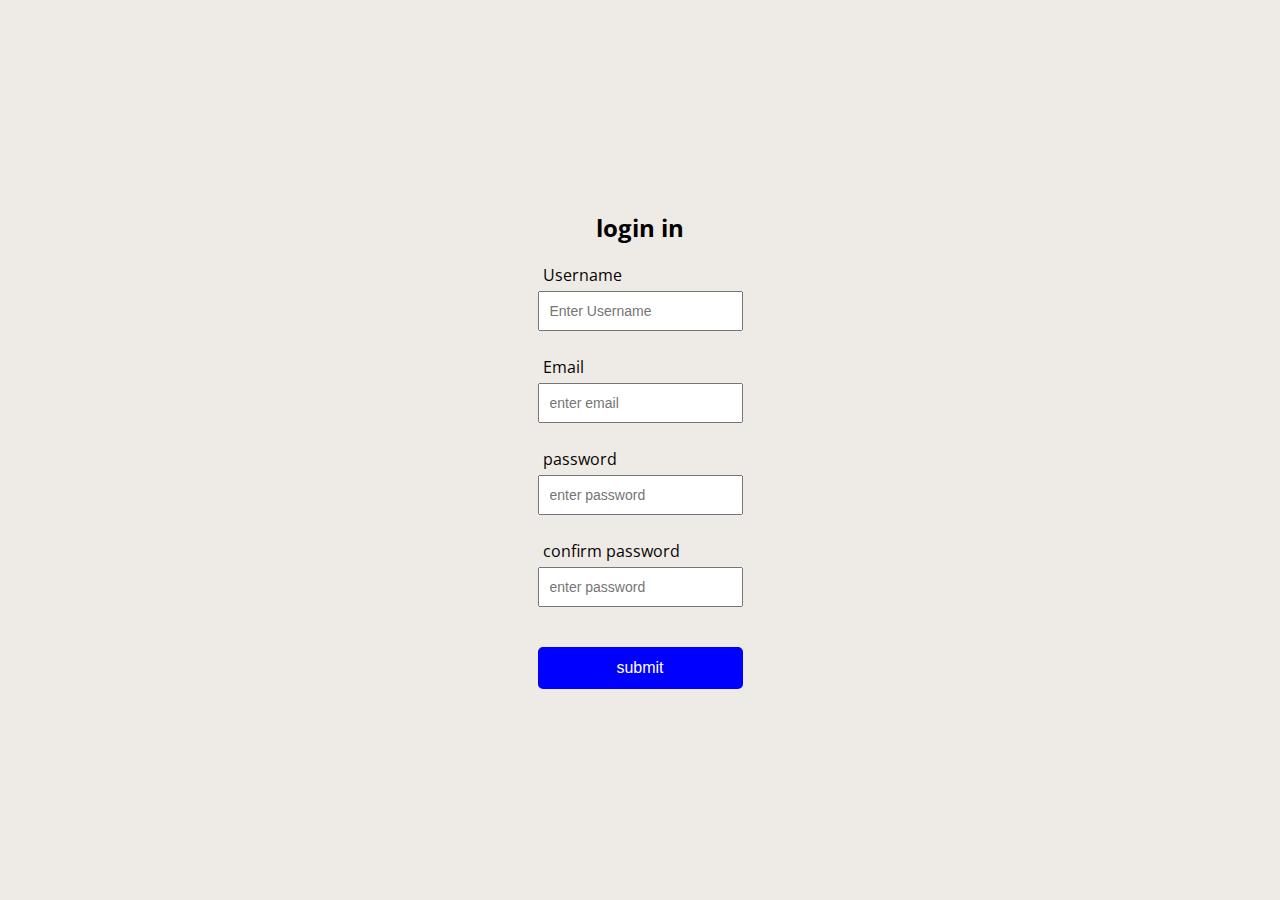
<file: project 1/index.html>
<!DOCTYPE html>
<html lang="en">
<head>
    <meta charset="UTF-8">
    <meta name="viewport" content="width=device-width, initial-scale=1.0">
    <link rel="stylesheet" href="style.css">
    <title>HTML Form</title>
</head>
<body>
    <div class="conatiner">
        <form id="form" class="form">
            <h2>login in</h2>
            <div class="form-control">
                <label for="Username">Username</label>
                <input type="text" id="Username" placeholder="Enter Username">
                <small>Error message</small>
            </div>
            <div class="form-control">
                <label for="email">Email</label>
                <input type="text" id="email" placeholder="enter email">
                <small>Error message</small>
            </div>
            <div class="form-control">
                <label for="password">password</label>
                <input type="text" id="password" placeholder="enter password">
                <small>Error message</small>
            </div>
            <div class="form-control">
                <label for="password">confirm password</label>
                <input type="text" id="password2" placeholder="enter password">
                <small>Error message</small>
            </div>
            <button>submit</button>
        </form>
    </div>

    <script src="script.js"></script>
</body>
</html>
</file>
<file: project 1/style.css>
@import url('https://fonts.googleapis.com/css2?family=Open+Sans:ital,wght@0,300..800;1,300..800&display=swap');

:root {
    --success-colour: green;
    --error-color: red;
}

* {
    box-sizing: border-box;
}

body{
    background-color: rgb(238, 235, 230);
    font-family: "Open Sans", sans-serif;
    display: flex;
    align-items: center;
    justify-content: center;
    min-height: 100vh;
    margin: 0;
}

.container {
    background-color: rgb(212, 208, 202);
    border-radius: 6px;
    box-shadow: 0 2px 10px rgba(30, 15, 15, 0.3);
    width: 700px;
}

h2 {
    text-align: center;
    margin: 0 0 20px;
}
.form {
    padding: 30px 40px
}

.form-control {
    margin-buttom: 10px;
    padding-bottom: 20px;
    position:relative;
}

.form-control label {
    color: rgb(6, 4, 2);
    display: block;
    margin: 5px;
}

.form-control input{
    border: 2px solid white 
    border-radius: 5px;
    display: block;
    width: 100;
    padding: 10px;
    font-size: 14px;
}

.form-control input:focus {
    outline: 0;
    border-color:rgb(243, 177, 97) ;
}

.form-control.success input {
    border-color: var(--success-colour);
}

.form-control.error input {
        border-color: var(--error-color);
}
.form-control small {
    color: var(--error-color);
    position: absolute;
    bottom: 0;
    left: 0;
    visibility: hidden;
}

.form-control.error small {
    visibility: visible;
}

.form button {
    cursor: pointer;
    background-color: blue;
    border: 2px solid blue;
    border-radius: 5px;
    color: white;
    display: block;
    font-size: 16px;
    padding: 10px;
    margin-top: 20px;
    width: 100%;
}
</file>
